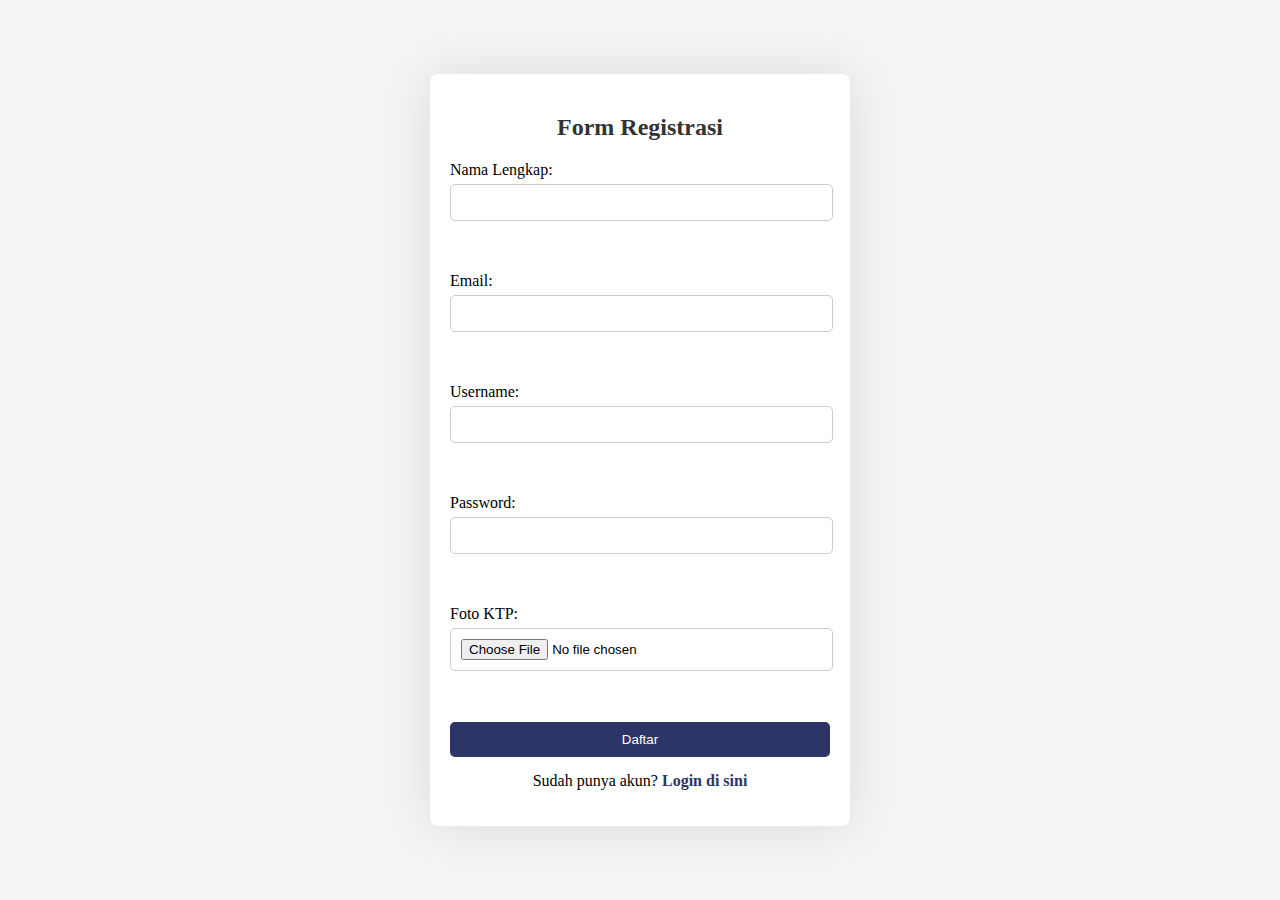
<file: index.html>
<!DOCTYPE html>
<html lang="id">
<head>
    <meta charset="UTF-8">
    <meta name="viewport" content="width=device-width, initial-scale=1.0">
    <title>Register</title>
    <link rel="stylesheet" href="style.css"> 
</head>
<body>
    <fieldset>
    <h2>Form Registrasi</h2>
    <form method="POST">
        Nama Lengkap: <input type="text" name="nama" required><br><br>
        Email: <input type="email" name="email" required><br><br>
        Username: <input type="text" name="username" required><br><br>
        Password: <input type="password" name="password" required><br><br>
        Foto KTP: <input type="file" name="foto_ktp"><br><br>
        
            <button><a href="login.html">Daftar</a></button>
    
        
    </form>
    <p>Sudah punya akun? <a href="html/login.html">Login di sini</a></p>
</fieldset>
</body>
</html>
</file>
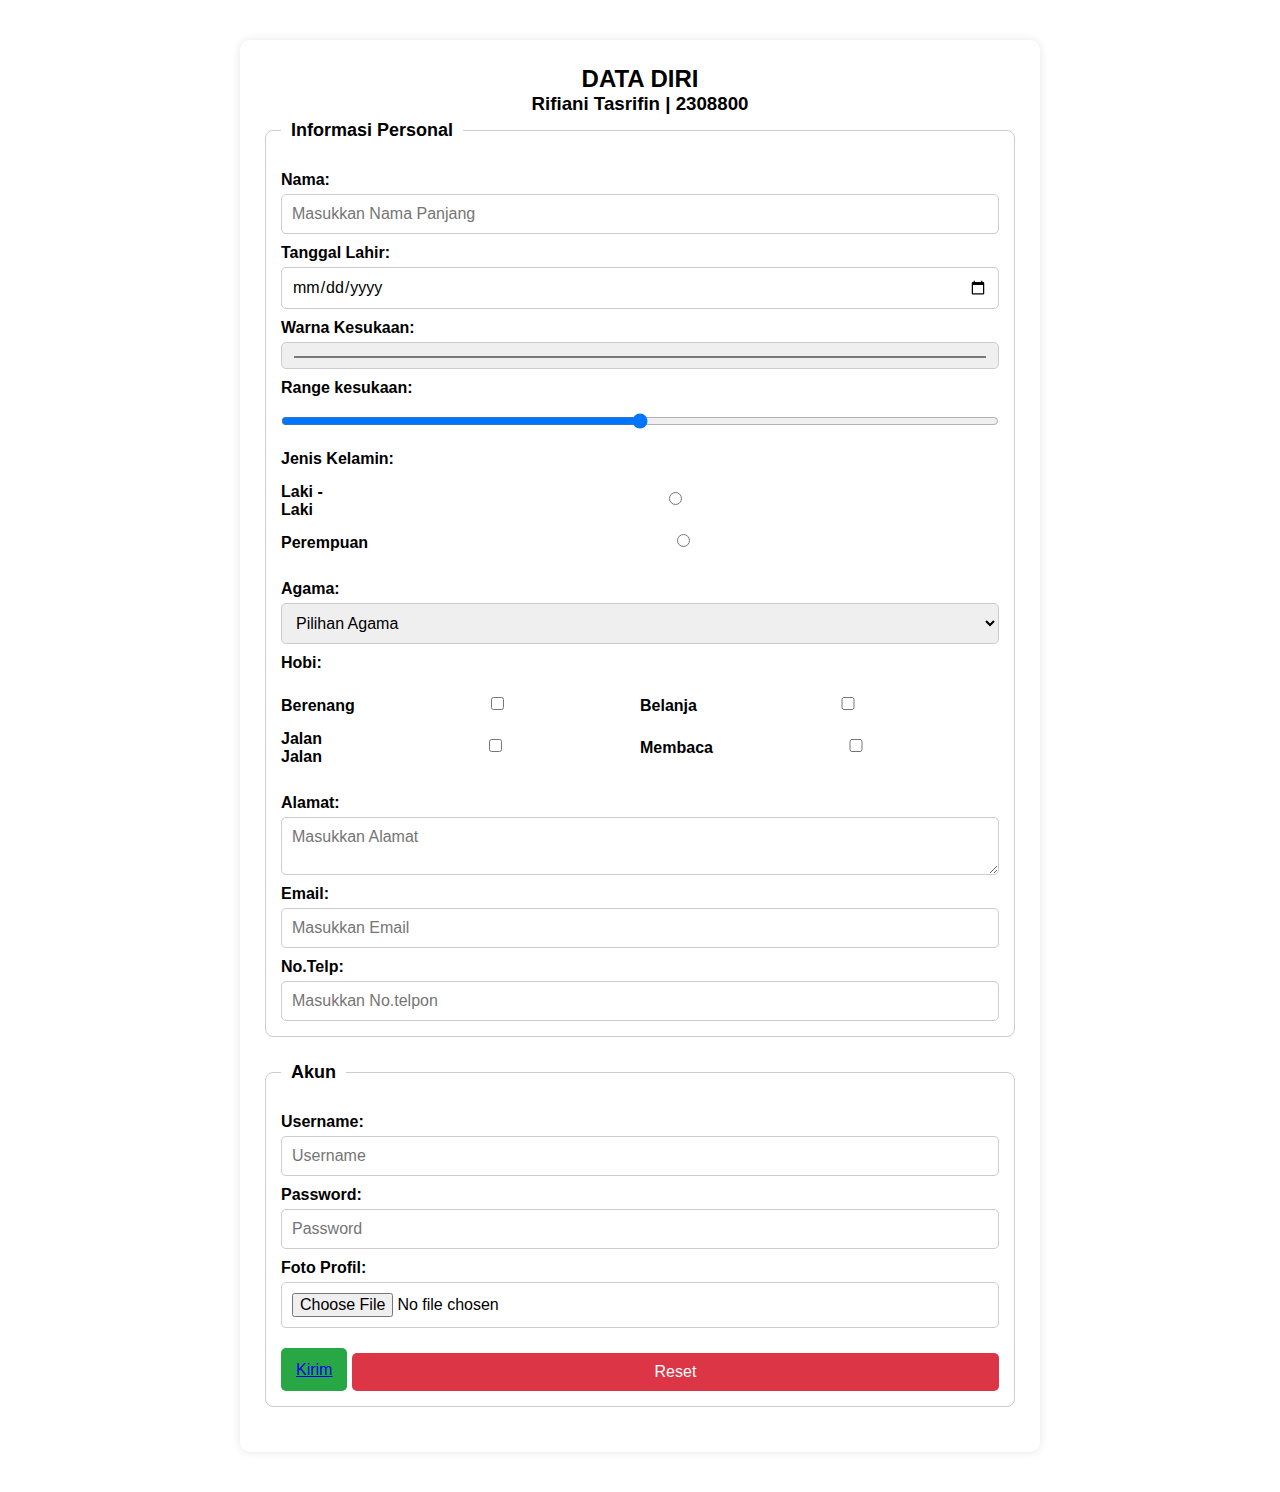
<file: form_daftar.html>
<!DOCTYPE html>
<html lang="id">
<head>
    <meta charset="UTF-8">
    <meta name="viewport" content="width=device-width, initial-scale=1.0">
    <title>Formulir Pendaftaran</title>
    <link rel="stylesheet" href="style2.css">
</head>
<body>

    <div class="container">
        <center>
            <h2>DATA DIRI</h2>
            <h3>Rifiani Tasrifin | 2308800</h3>
        </center>

        <fieldset>
            <legend>Informasi Personal</legend>
            <form method="POST">
                <label>Nama:</label>
                <input type="text" name="nama" placeholder="Masukkan Nama Panjang" required>

                <label>Tanggal Lahir:</label>
                <input type="date" name="tanggal_lahir">

                <label>Warna Kesukaan:</label>
                <input type="color" name="color">

                <label>Range kesukaan:</label>
                <input type="range" name="range">

                <label>Jenis Kelamin:</label>
                <div class="flex-group">
                    <label>Laki - Laki</label>
                    <input type="radio" name="gender" value="Laki-laki">
                </div>
                <div class="flex-group">
                    <label>Perempuan</label>
                    <input type="radio" name="gender" value="Perempuan">
                </div>
<br>
                <label>Agama:</label>
                <select name="agama">
                    <option>Pilihan Agama</option>
                    <option>Islam</option>
                    <option>Kristen</option>
                    <option>Katolik</option>
                    <option>Hindu</option>
                    <option>Buddha</option>
                    <option>Konghucu</option>
                </select>

                <label>Hobi:</label>
                <div class="grid-container">
                    <div class="flex-group">
                        <label>Berenang</label>
                        <input type="checkbox" name="hobby" value="Berenang">
                    </div>
                    <div class="flex-group">
                        <label>Belanja</label>
                        <input type="checkbox" name="hobby" value="Belanja">
                    </div>
                    <div class="flex-group">
                        <label>Jalan Jalan</label>
                        <input type="checkbox" name="hobby" value="Jalan_Jalan">
                    </div>
                    <div class="flex-group">
                        <label>Membaca</label>
                        <input type="checkbox" name="hobby" value="Membaca">
                    </div>
                </div>
<br>
                <label>Alamat:</label>
                <textarea name="alamat" placeholder="Masukkan Alamat"></textarea>

                <label>Email:</label>
                <input type="email" name="email" placeholder="Masukkan Email" required>

                <label>No.Telp:</label>
                <input type="text" name="telpon" placeholder="Masukkan No.telpon">
            </form>
        </fieldset>

        <fieldset>
            <legend>Akun</legend>
            <form method="POST">
                <label>Username:</label>
                <input type="text" name="username" placeholder="Username">

                <label>Password:</label>
                <input type="password" name="password" placeholder="Password">

                <label>Foto Profil:</label>
                <input type="file" name="foto_profil">

                <div class="button-group">
                    <button type="submit"> <a href="porto.html">Kirim</a></button> &nbsp;
                    <input type="reset" value="Reset">
                </div>
            </form>
        </fieldset>
    </div>

</body>
</html>
</file>
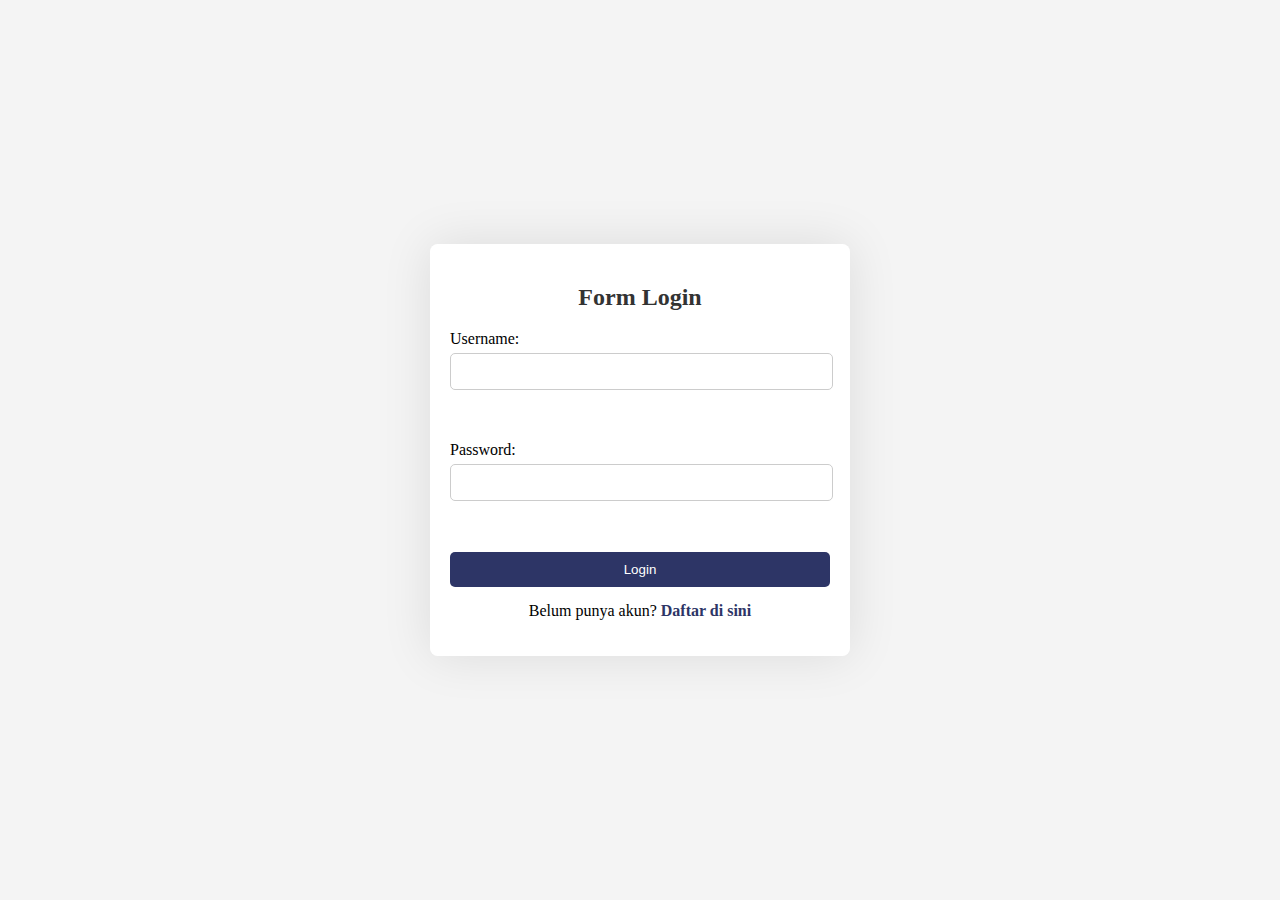
<file: login.html>
<!-- login.html -->
<!DOCTYPE html>
<html lang="id">
<head>
    <meta charset="UTF-8">
    <meta name="viewport" content="width=device-width, initial-scale=1.0">
    <title>Login</title>
    <link rel="stylesheet" href="style.css"> 
</head>
<body>
    <fieldset>
    <h2>Form Login</h2>
    <form method="POST">
        Username: <input type="text" name="username" required><br><br>
        Password: <input type="password" name="password" required><br><br>
        <button><a href="form_daftar.html">Login</a></button>
    </form>
    <p>Belum punya akun? <a href="index.html">Daftar di sini</a></p>
</fieldset>
</body>
</html>
</file>
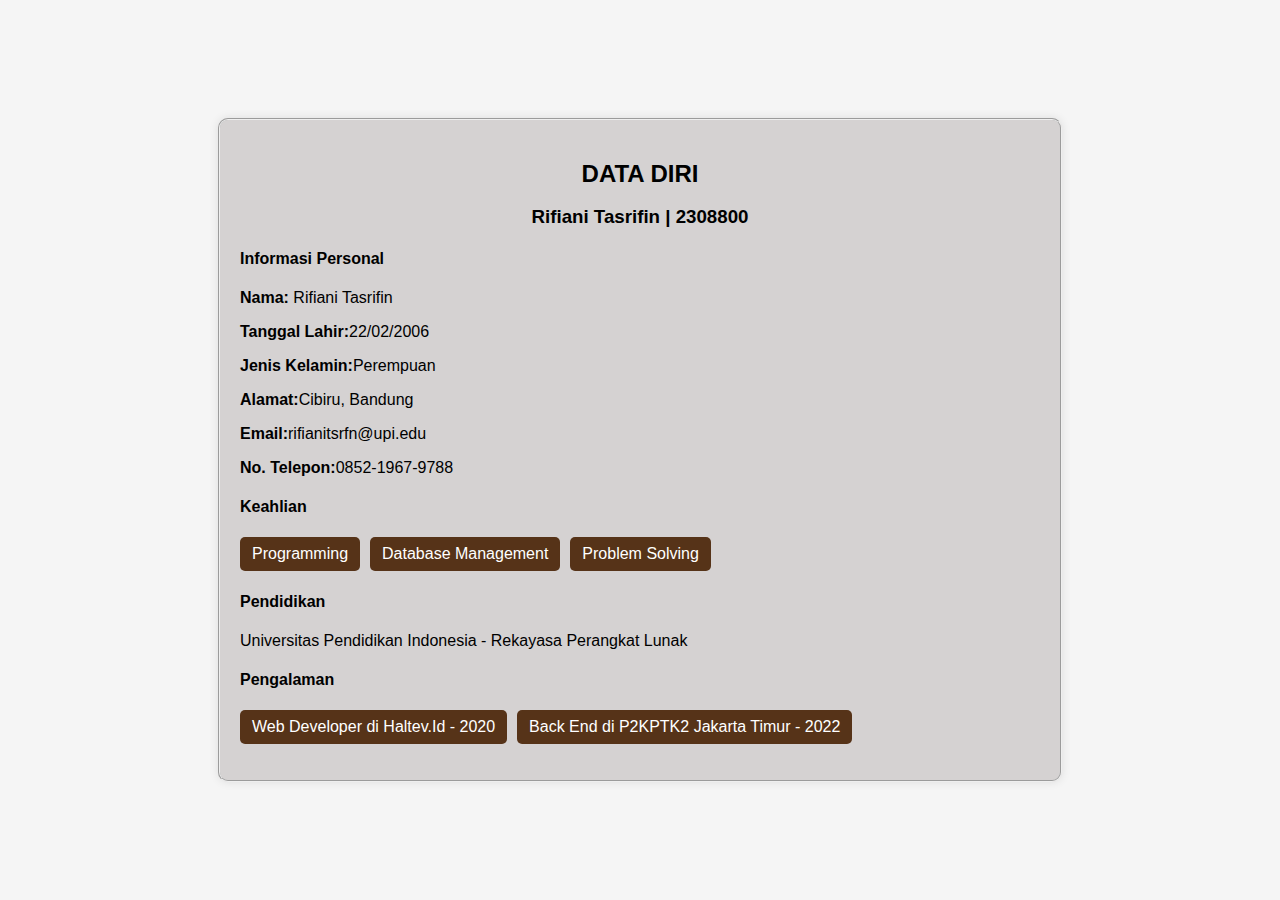
<file: porto.html>
<!DOCTYPE html>
<html lang="id">
<head>
    <meta charset="UTF-8">
    <meta name="viewport" content="width=device-width, initial-scale=1.0">
    <title>CV</title>
    <link rel="stylesheet" href="style3.css">
</head>
<body>
    <fieldset style="width:800px;margin: auto; display: block;">
    <center>
    <h2>DATA DIRI</h2>
    <h3>Rifiani Tasrifin | 2308800</h3>
    </center>
    <h4>Informasi Personal</h4>
    <p><strong>Nama:</strong> Rifiani Tasrifin</p>
    <p><strong>Tanggal Lahir:</strong>22/02/2006</p>
    <p><strong>Jenis Kelamin:</strong>Perempuan</p>
    <p><strong>Alamat:</strong>Cibiru, Bandung</p>
    <p><strong>Email:</strong>rifianitsrfn@upi.edu</p>
    <p><strong>No. Telepon:</strong>0852-1967-9788</p>
    
    <h4>Keahlian</h4>
    <ul>
        <li>Programming</li>
        <li>Database Management</li>
        <li>Problem Solving</li>
    </ul>
    
    <h4>Pendidikan</h4>
    <p>Universitas Pendidikan Indonesia - Rekayasa Perangkat Lunak</p>
    
    <h4>Pengalaman</h4>
    <ul>
        <li>Web Developer di Haltev.Id - 2020</li>
        <li>Back End di P2KPTK2 Jakarta Timur - 2022</li>
    </ul>
</fieldset>
</body>
</html>
</file>
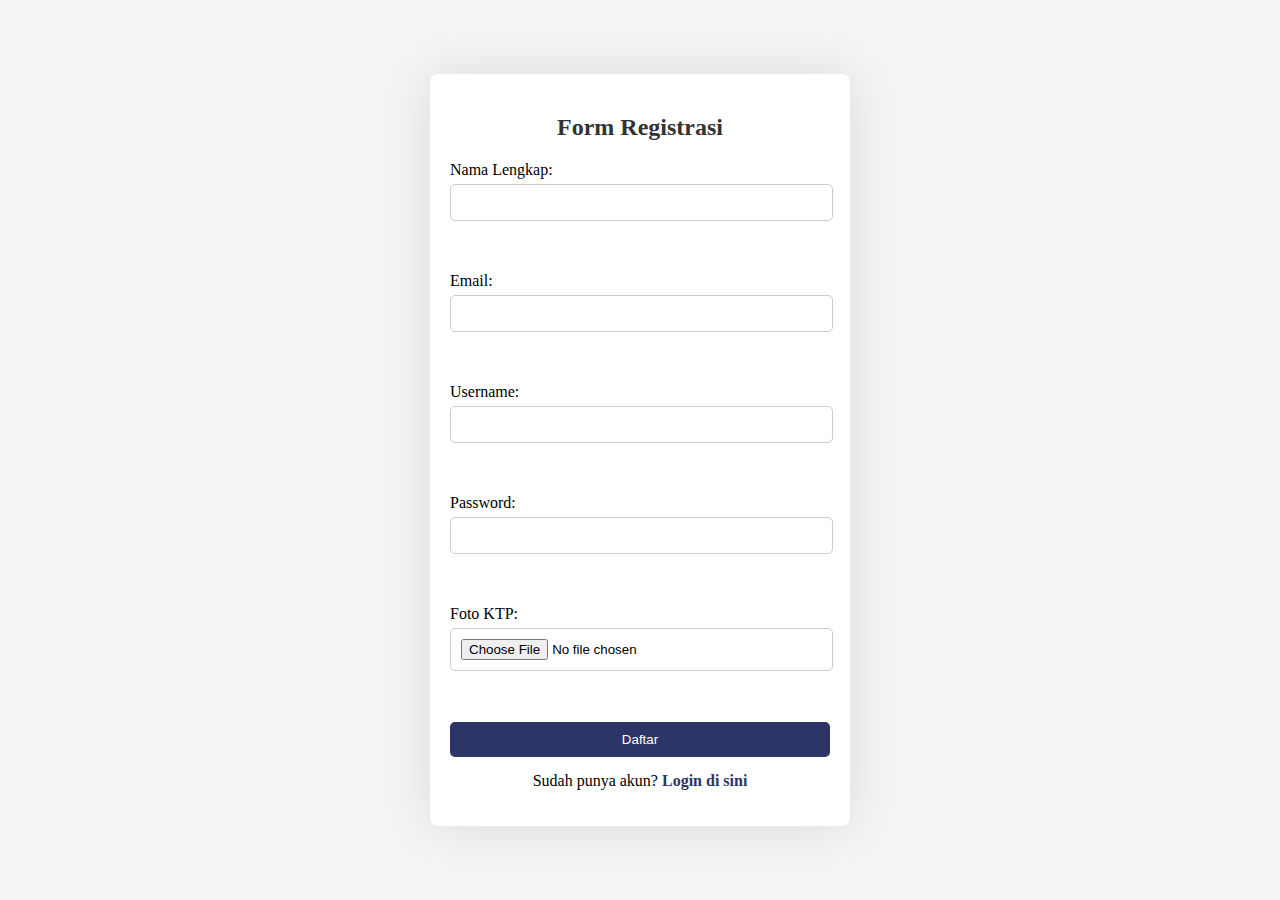
<file: register.html>
<!DOCTYPE html>
<html lang="id">
<head>
    <meta charset="UTF-8">
    <meta name="viewport" content="width=device-width, initial-scale=1.0">
    <title>Register</title>
    <link rel="stylesheet" href="style.css"> 
</head>
<body>
    <fieldset>
    <h2>Form Registrasi</h2>
    <form method="POST">
        Nama Lengkap: <input type="text" name="nama" required><br><br>
        Email: <input type="email" name="email" required><br><br>
        Username: <input type="text" name="username" required><br><br>
        Password: <input type="password" name="password" required><br><br>
        Foto KTP: <input type="file" name="foto_ktp"><br><br>
        
            <button><a href="login.html">Daftar</a></button>
    
        
    </form>
    <p>Sudah punya akun? <a href="login.html">Login di sini</a></p>
</fieldset>
</body>
</html>
</file>
<file: style.css>
/*Register dan Login*/
body {
    font-family: Georgia, 'Times New Roman', Times, serif;
    background-color: #f4f4f4;
    display: flex;
    justify-content: center;
    align-items: center;
    height: 100vh;
    margin: 0;
}

fieldset {
    background-color: white;
    padding: 20px;
    border-radius: 8px;
    box-shadow: 0 0 50px rgba(0, 0, 0, 0.1);
    width: 380px;
    border: none;
}

h2 {
    text-align: center;
    color: #333;
}

form {
    display: flex;
    flex-direction: column;
}

input[type="text"], input[type="email"], input[type="password"], input[type="file"] {
    width: 95%;
    padding: 10px;
    margin: 5px 0 15px 0;
    border: 1px solid #ccc;
    border-radius: 5px;
}

button {
    width: 100%;
    padding: 10px;
    background-color: #2d3566;
    color: white;
    border: none;
    border-radius: 5px;
    cursor: pointer;
    text-align: center;
}

button a {
    color: white;
    text-decoration: none;
    display: block;
}

button:hover {
    background-color: #2d3566;
}

p {
    text-align: center;
    margin-top: 15px;
}

p a {
    color: #2d3566;
    text-decoration: none;
    font-weight: bold;
}

p a:hover {
    text-decoration: underline;
}
</file>
<file: style2.css>
* {
    margin: 0;
    padding: 0;
    box-sizing: border-box;
    font-family: Arial, sans-serif;
}

/* Container Utama */
.container {
    width: 80%;
    max-width: 800px; 
    margin: 40px auto;
    padding: 25px;
    background-color: #fff;
    box-shadow: 0 0 10px rgba(0, 0, 0, 0.1);
    border-radius: 10px;
}
fieldset {
    margin-bottom: 20px;
    padding: 15px;
    border-radius: 8px;
    border: 1px solid #ccc;
}
legend {
    font-weight: bold;
    padding: 5px 10px;
    font-size: 18px;
}
form {
    display: flex;
    flex-direction: column;
}
label {
    margin-top: 10px;
    font-weight: bold;
    font-size: 16px;
}
input, select, textarea {
    width: 100%;
    padding: 10px;
    margin-top: 5px;
    border: 1px solid #ccc;
    border-radius: 5px;
    font-size: 16px;
}
/* Radio dan Checkbox  */
.flex-group {
    display: flex;
    align-items: center;
    margin-top: 5px;
}
/* Grid untuk Hobi */
.grid-container {
    display: grid;
    grid-template-columns: repeat(2, 1fr);
    margin-top: 10px;
}
.button-group {
    display: flex;
    justify-content: space-between;
    margin-top: 20px;
}
button, input[type="reset"] {
    padding: 10px 15px;
    font-size: 16px;
    border: none;
    border-radius: 5px;
    cursor: pointer;
}
button {
    background-color: #28a745;
    color: white;
}
button:hover {
    background-color: #218838;
}
input[type="reset"] {
    background-color: #dc3545;
    color: white;
}
input[type="reset"]:hover {
    background-color: #c82333;
}
</file>
<file: style3.css>
body {
    font-family: Arial, sans-serif;
    background-color: #f5f5f5;
    display: flex;
    justify-content: center;
    align-items: center;
    min-height: 100vh;
    margin: 0;
}

fieldset {
    width: 800px;
    background: rgb(213, 210, 210);
    padding: 20px;
    border-radius: 10px;
    box-shadow: 0px 0px 10px rgba(0, 0, 0, 0.1);
}

h2, h3 {
    text-align: center;
    margin-bottom: 10px;
}

.personal-info {
    display: grid;
    grid-template-columns: 1fr 2fr;
    gap: 10px;
    margin-bottom: 20px;
}

.personal-info p {
    margin: 5px 0;
}

ul {
    display: flex;
    flex-wrap: wrap;
    gap: 10px;
    list-style: none;
    padding: 0;
}

ul li {
    background: #563318;
    color: white;
    padding: 8px 12px;
    border-radius: 5px;
}

/* Responsif untuk layar kecil */
@media (max-width: 600px) {
    fieldset {
        width: 90%;
    }

    .personal-info {
        grid-template-columns: 1fr;
    }

    ul {
        flex-direction: column;
        align-items: center;
    }
}
</file>
